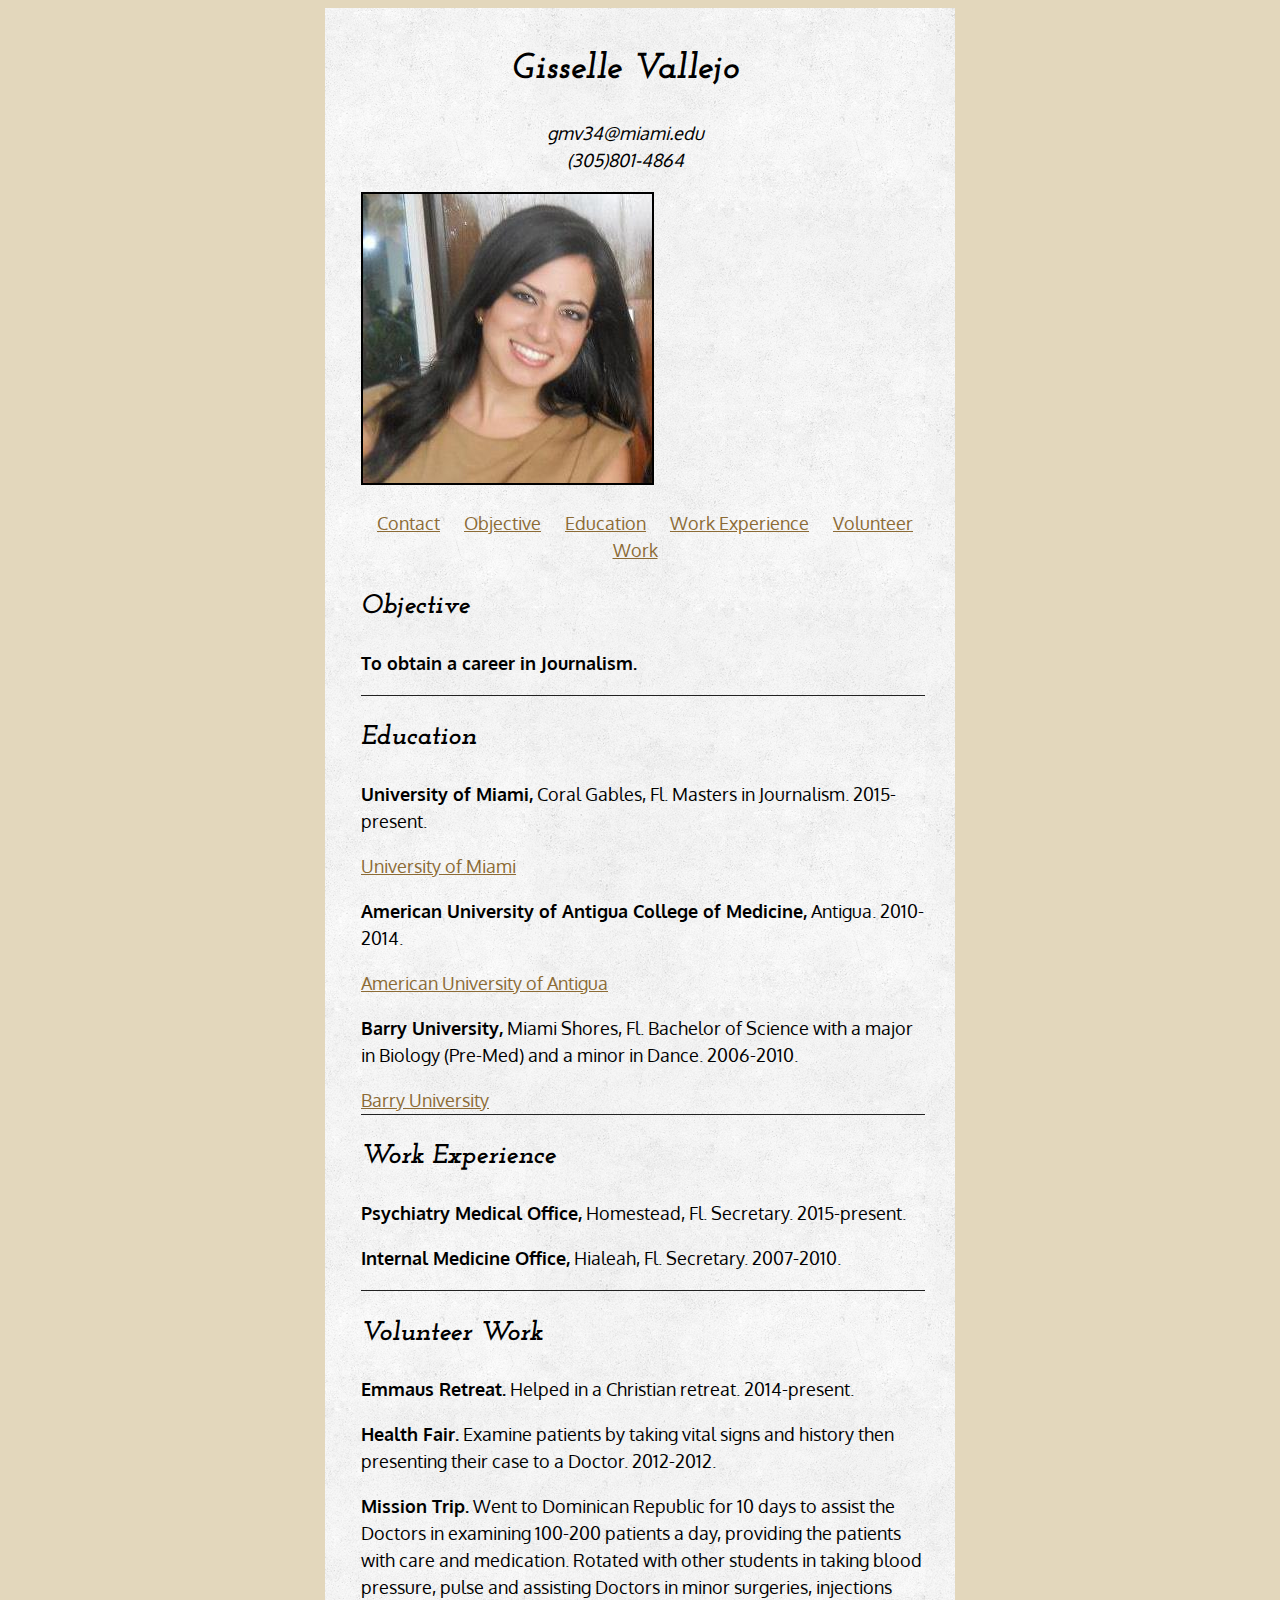
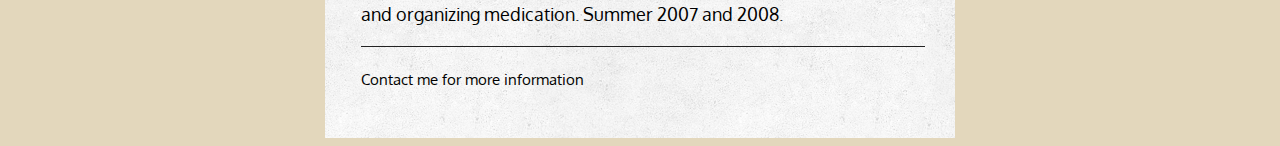
<file: gvallejoresume.html>
<!DOCTYPE html>
<html>
  <head>
    <meta charset="UTF-8" />
    <title>Gisselle Vallejo's Resume</title>
    <link href="web.css" media="screen" rel="stylesheet"/>
    <link href="print.css" media="print" rel="stylesheet"/>
  </head>
  <body>
    <div id="box">
    <header id="contact">
      <h1>Gisselle Vallejo</h1>
      <address>
        gmv34@miami.edu<br>
        (305)801-4864
      </address>
    </header>
      <img src="pic.jpg" alt="Gisselle Vallejo"/>
    <nav>
      <ul>
        <li class="start"><a href="#contact">Contact</a></li>
        <li class="start"><a href="#objective">Objective</a></li>
        <li class="start"><a href="#education">Education</a></li>
        <li class="start"><a href="#work-experience">Work Experience</a></li>
        <li class="start"><a href="#volunteer-work">Volunteer Work</a></li>
      </ul>
    </nav>
  <main>

    <section id="objective">
      <h2>Objective</h2>
      <article>
        <p><strong>To obtain a career in Journalism.</strong></p>
      </article>
    </section>

    <section id="education">
      <h2>Education</h2>
      <article id="miami">
        <p><strong>University of Miami,</strong> Coral Gables, Fl. Masters in Journalism. 2015-present.</p>
        <a href="http://welcome.miami.edu/">University of Miami</a>
        <p><strong>American University of Antigua College of Medicine,</strong> Antigua. 2010-2014.</p>
        <a href="https://www.auamed.org/">American University of Antigua</a>
        <p><strong>Barry University,</strong> Miami Shores, Fl. Bachelor of Science with a major in Biology (Pre-Med) and a minor in Dance. 2006-2010.</p>
        <a href="https://www.barry.edu/">Barry University</a>
      </article>
    </section>

    <section id="work-experience">
      <h2>Work Experience</h2>
      <article>
        <p><strong>Psychiatry Medical Office,</strong> Homestead, Fl. Secretary. 2015-present.
        <p><strong>Internal Medicine Office,</strong> Hialeah, Fl. Secretary. 2007-2010.
      </article>
    </section>

    <section id="volunteer-work">
      <h2>Volunteer Work</h2>
      <article>
        <p><strong>Emmaus Retreat.</strong> Helped in a Christian retreat. 2014-present.</p>
        <p><strong>Health Fair.</strong> Examine patients by taking vital signs and history then presenting their case to a Doctor. 2012-2012.</p>
        <p><strong>Mission Trip.</strong> Went to Dominican Republic for 10 days to assist the Doctors in examining 100-200 patients a day, providing the patients with care and medication. Rotated with other students in taking blood pressure, pulse and assisting Doctors in minor surgeries, injections and organizing medication. Summer 2007 and 2008. </p>
      </article>
    </section>
  </main>
  <footer>
        <p><small>Contact me for more information</small></p>
  </footer>
    </div>
  </body>
</html>
</file>
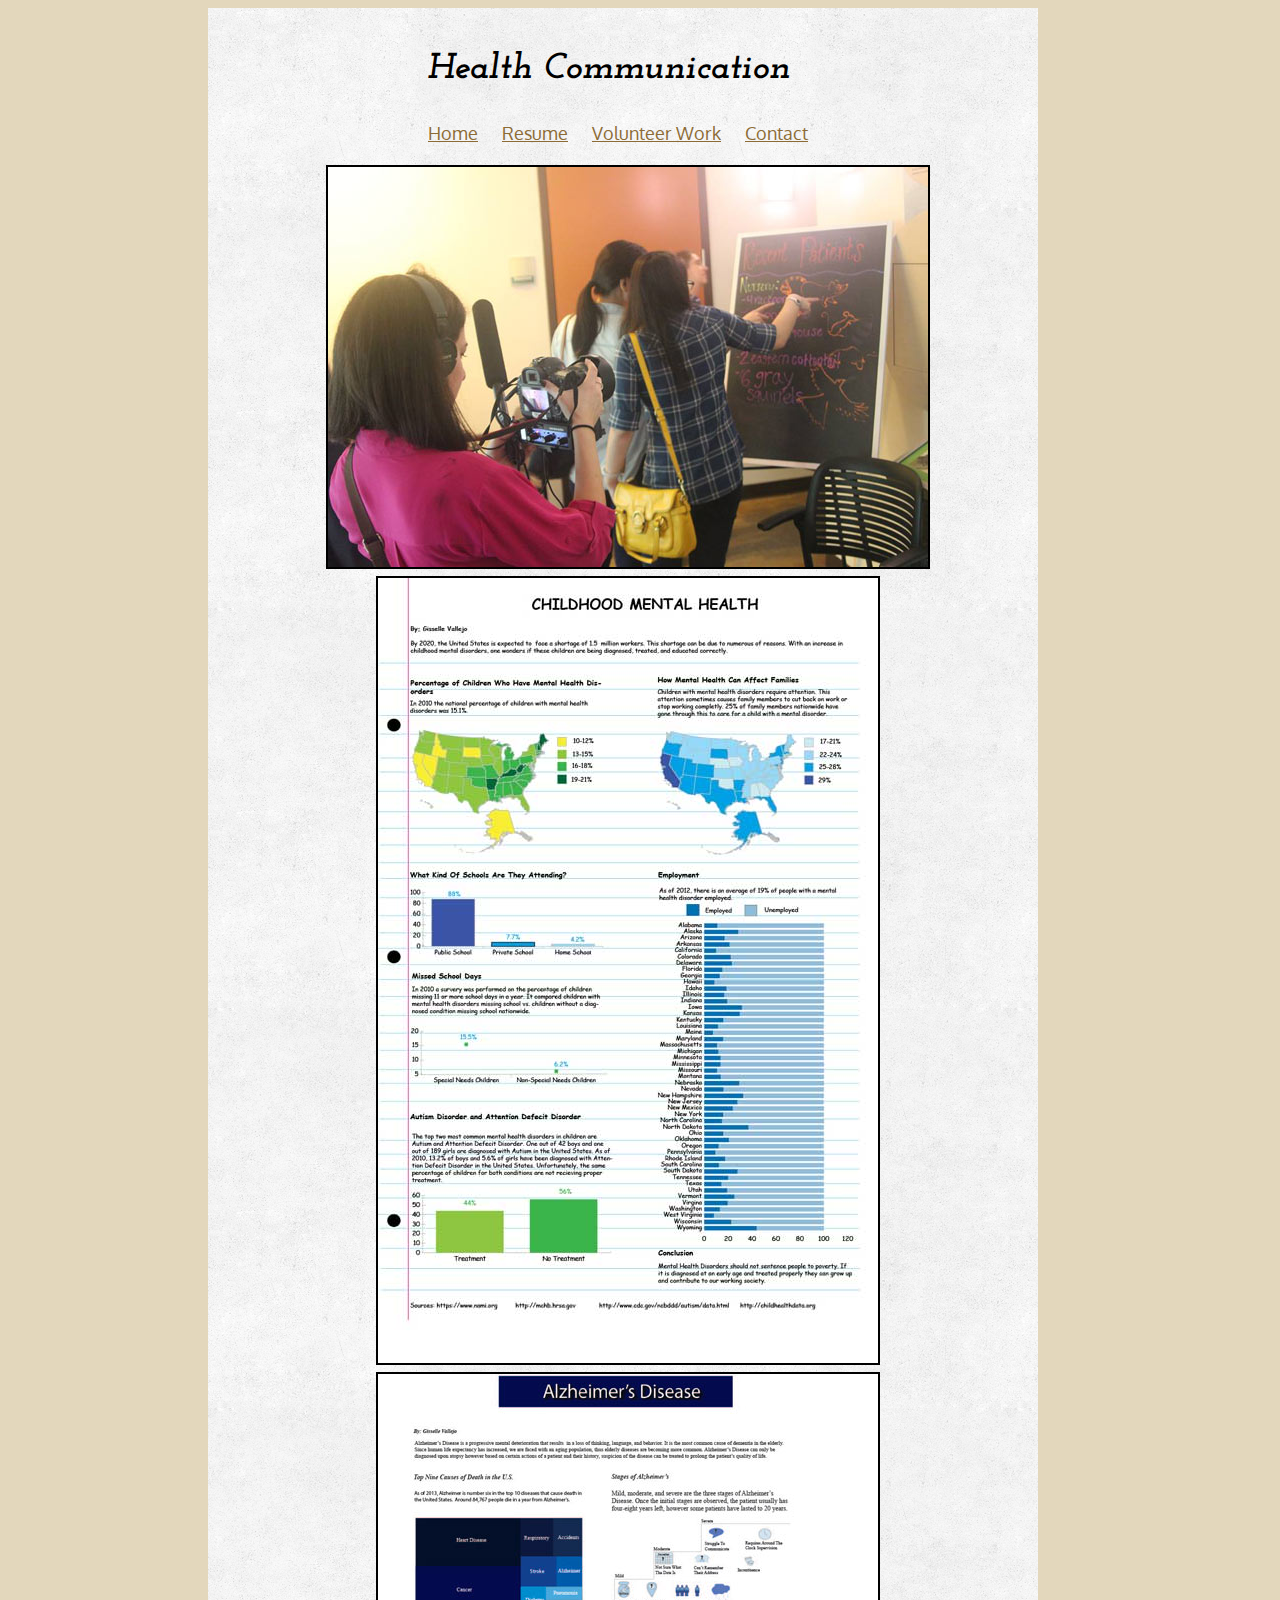
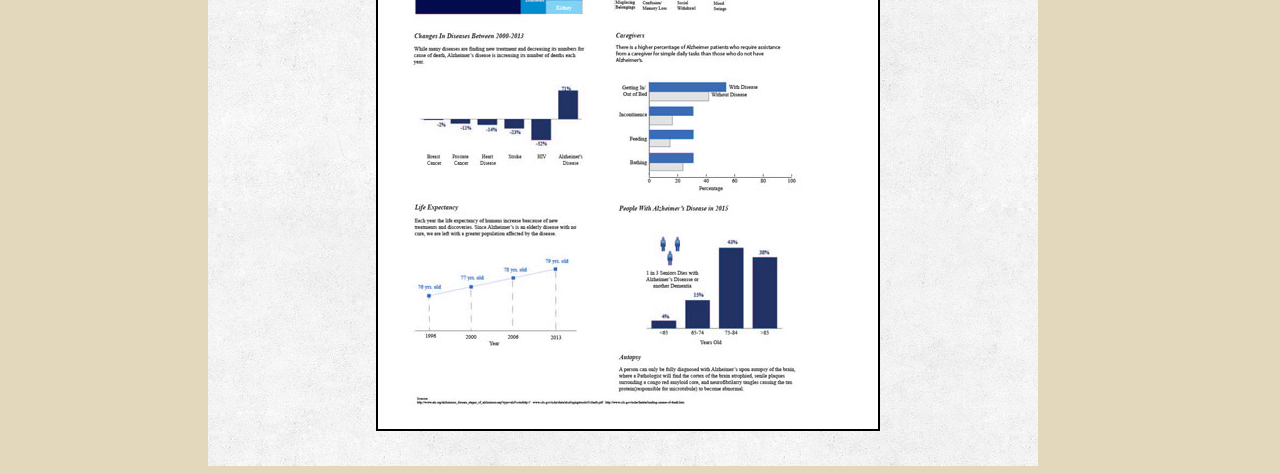
<file: project.html>
<!DOCTYPE html>
<html>
  <head>
    <meta charset="UTF-8" />
    <meta name="viewport" content="width=device-width; initial-scale=1;"/>
    <title>Projects</title>
    <link href="web.css" media="screen" rel="stylesheet"/>
    <link href="print.css" media="print" rel="stylesheet"/>
    <link href="mobile.css" media="screen" rel="stylesheet"/>
  </head>
  <body>
    <div id="projbox">
      <h1><span class="web">Health Communication</span><span class="mobile">Projects</span></h1>
      <nav id="navig">
        <ul>
          <li class="start"><a href="index.html">Home</a></li>
          <li class="start"><a href="resume.html">Resume</a></li>
        <li class="start"><a href="volunteer-work.html">Volunteer <span class="web">Work</span></a></li>
          <li class="start"><a href="contact.html">Contact</a></li>
        </ul>
      </nav>
        <ol>
        <li><img src="workpic.jpg" alt="Gisselle Vallejo"/></li>
        <li><img src="childhood-mental-health.jpg" alt="Gisselle Vallejo"/></li>
        <li><img src="alzheimer-pic.jpg" alt="Gisselle Vallejo"/></li>
      </ol>
  <p class="mobile">Here are a couple of projects I have been working on. For pictures please visit a non-mobile webpage.</p>
    <p class="mobile">Childhood Mental Health: A look at childhood mental health disorders in the United States</p>
      <p class="mobile">Alzheimer's Disease: A look at Alzheimer's Disease in the United States</p>
    </div>
  </body>
</file>
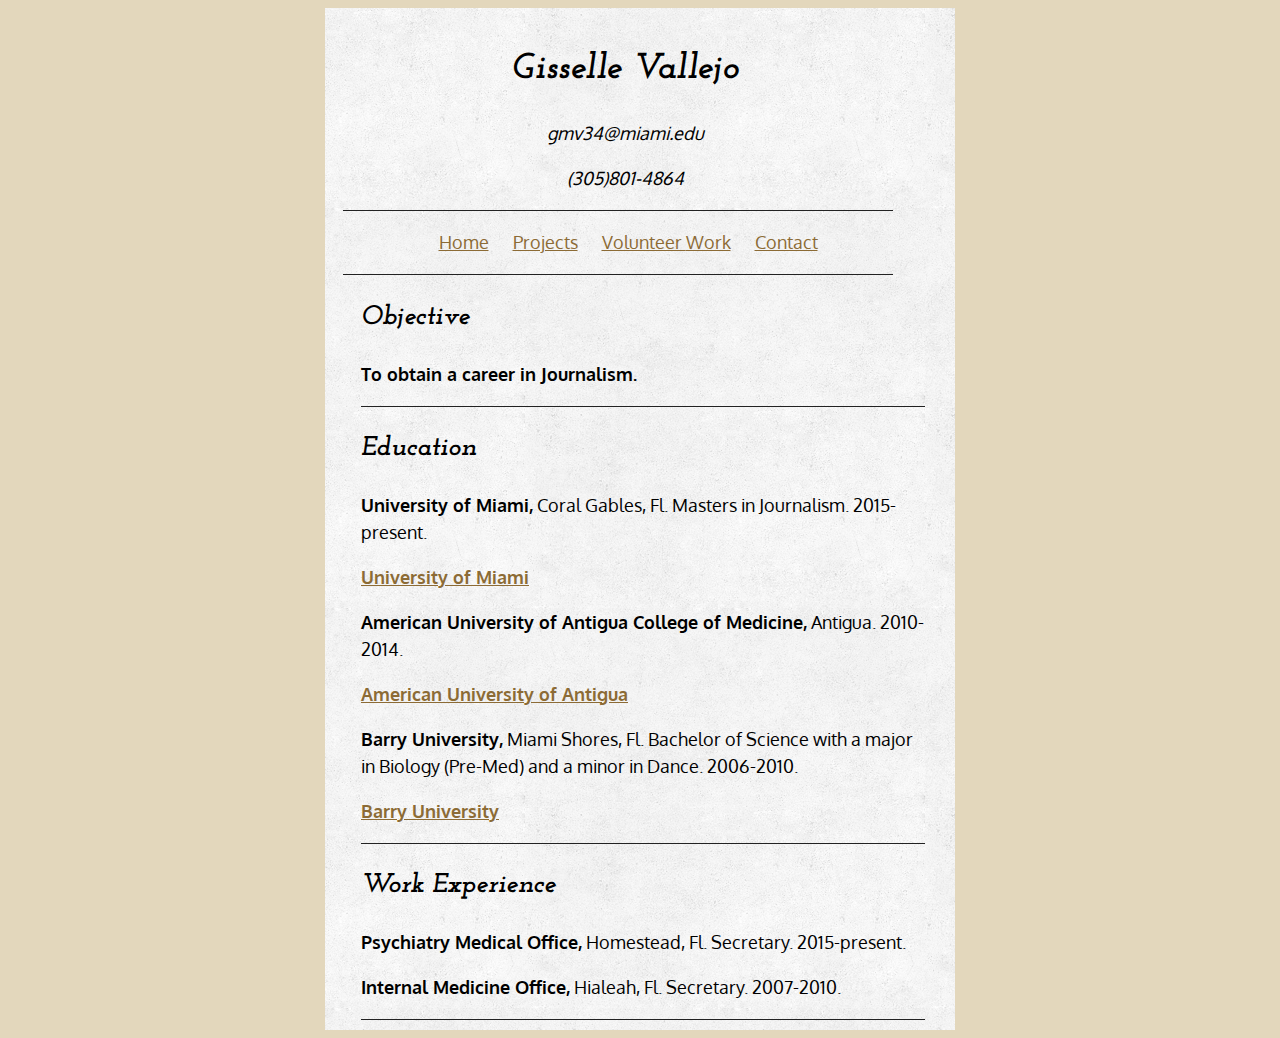
<file: resume.html>
<!DOCTYPE html>
<html>
  <head>
    <meta charset="UTF-8" />
    <meta name="viewport" content="width=device-width; initial-scale=1;"/>
    <title>Gisselle Vallejo's Resume</title>
    <link href="web.css" media="screen" rel="stylesheet"/>
    <link href="print.css" media="print" rel="stylesheet"/>
    <link href="mobile.css" media="screen" rel="stylesheet"/>
  </head>
  <body>
    <div id="box">
    <header id="contact">
      <h1>Gisselle Vallejo
      </h1>
          <p><em>gmv34@miami.edu</em></p>
          <p><em>(305)801-4864</em></p>
    </header>
    <nav id="border" id="navig">
      <ul>
        <li class="start"><a href="index.html">Home</a></li>
        <li class="start"><a href="project.html">Projects</a></li>
        <li class="start"><a href="volunteer-work.html">Volunteer <span class="web">Work</span></a></li>
        <li class="start"><a href="contact.html">Contact</a></li>
      </ul>
    </nav>
  <main>

    <section>
      <h2>Objective</h2>
      <article>
        <p><strong>To obtain a career in Journalism.</strong></p>
      </article>
    </section>

    <section>
      <h2>Education</h2>
      <article id="miami">
        <p><strong>University of Miami,</strong> Coral Gables, Fl. Masters in Journalism. 2015-present.</p>
        <p><strong><a href="http://welcome.miami.edu/">University of Miami</a></strong></p>
      </article>
      <article>
        <p><strong>American University of Antigua College of Medicine,</strong> Antigua. 2010-2014.</p>
        <p><strong><a href="https://www.auamed.org/">American University of Antigua</a></strong></p>
      </article>
      <article>
        <p><strong>Barry University,</strong> Miami Shores, Fl. Bachelor of Science with a major in Biology (Pre-Med) and a minor in Dance. 2006-2010.</p>
        <p><strong><a href="https://www.barry.edu/">Barry University</a></strong></p>
      </article>
    </section>

    <section>
      <h2>Work Experience</h2>
      <article>
        <p><strong>Psychiatry Medical Office,</strong> Homestead, Fl. Secretary. 2015-present.
      </article>
      <article>
        <p><strong>Internal Medicine Office,</strong> Hialeah, Fl. Secretary. 2007-2010.
      </article>
    </section>
  </main>
    </div>
  </body>
</html>
</file>
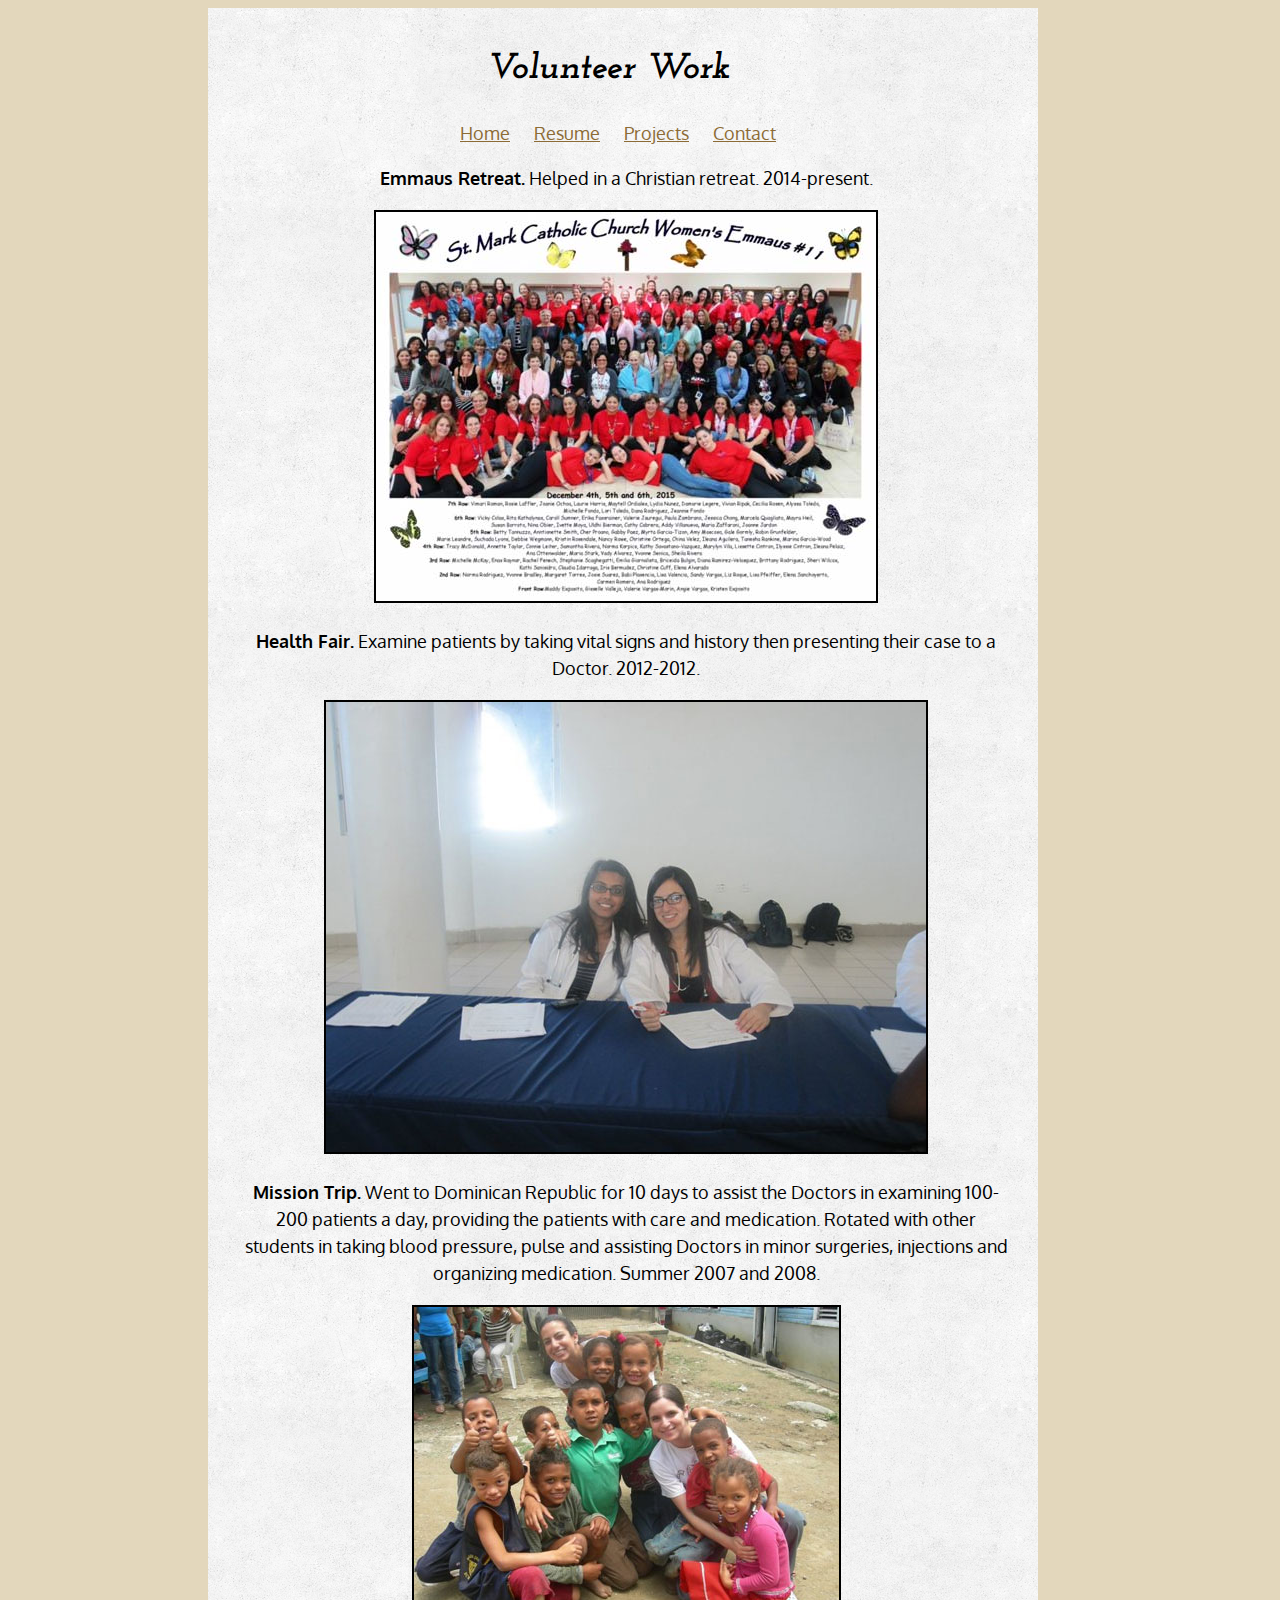
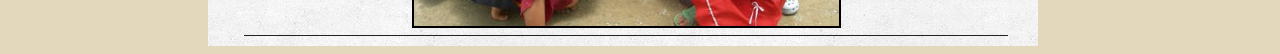
<file: Volunteer Work.html>
<!DOCTYPE html>
<html>
  <head>
    <meta charset="UTF-8" />
    <meta name="viewport" content="width=device-width; initial-scale;"/>
    <title>Projects</title>
    <link href="web.css" media="screen" rel="stylesheet"/>
    <link href="print.css" media="print" rel="stylesheet"/>
    <link href="mobile.css" media="screen" rel="stylesheet"/>
  </head>
  <body>
    <div id="vbox">
      <h1>Volunteer Work</h1>
      <nav id="navig">
        <ul>
          <li class="start"><a href="index.html">Home</a></li>
          <li class="start"><a href="resume.html">Resume</a></li>
          <li class="start"><a href="project.html">Projects</a></li>
          <li class="start"><a href="contact.html">Contact</a></li>
        </ul>
      </nav>
    <section id="volunteer-work">
    <article>
      <p><strong>Emmaus Retreat.</strong> Helped in a Christian retreat. 2014-present.</p>
      <img src="St_Mark_Women_11_Group_Pic-(1).jpg" alt="Gisselle Vallejo"/>
      <p><strong>Health Fair.</strong> Examine patients by taking vital signs and history then presenting their case to a Doctor. 2012-2012.</p>
      <img src="healthpic.jpg" alt="Gisselle Vallejo"/>
      <p><strong>Mission Trip.</strong> Went to Dominican Republic for 10 days to assist the Doctors in examining 100-200 patients a day, providing the patients with care and medication. Rotated with other students in taking blood pressure, pulse and assisting Doctors in minor surgeries, injections and organizing medication. Summer 2007 and 2008. </p>
      <img src="mpic.jpg" alt="Gisselle Vallejo"/>
    </article>
    </section>
</file>
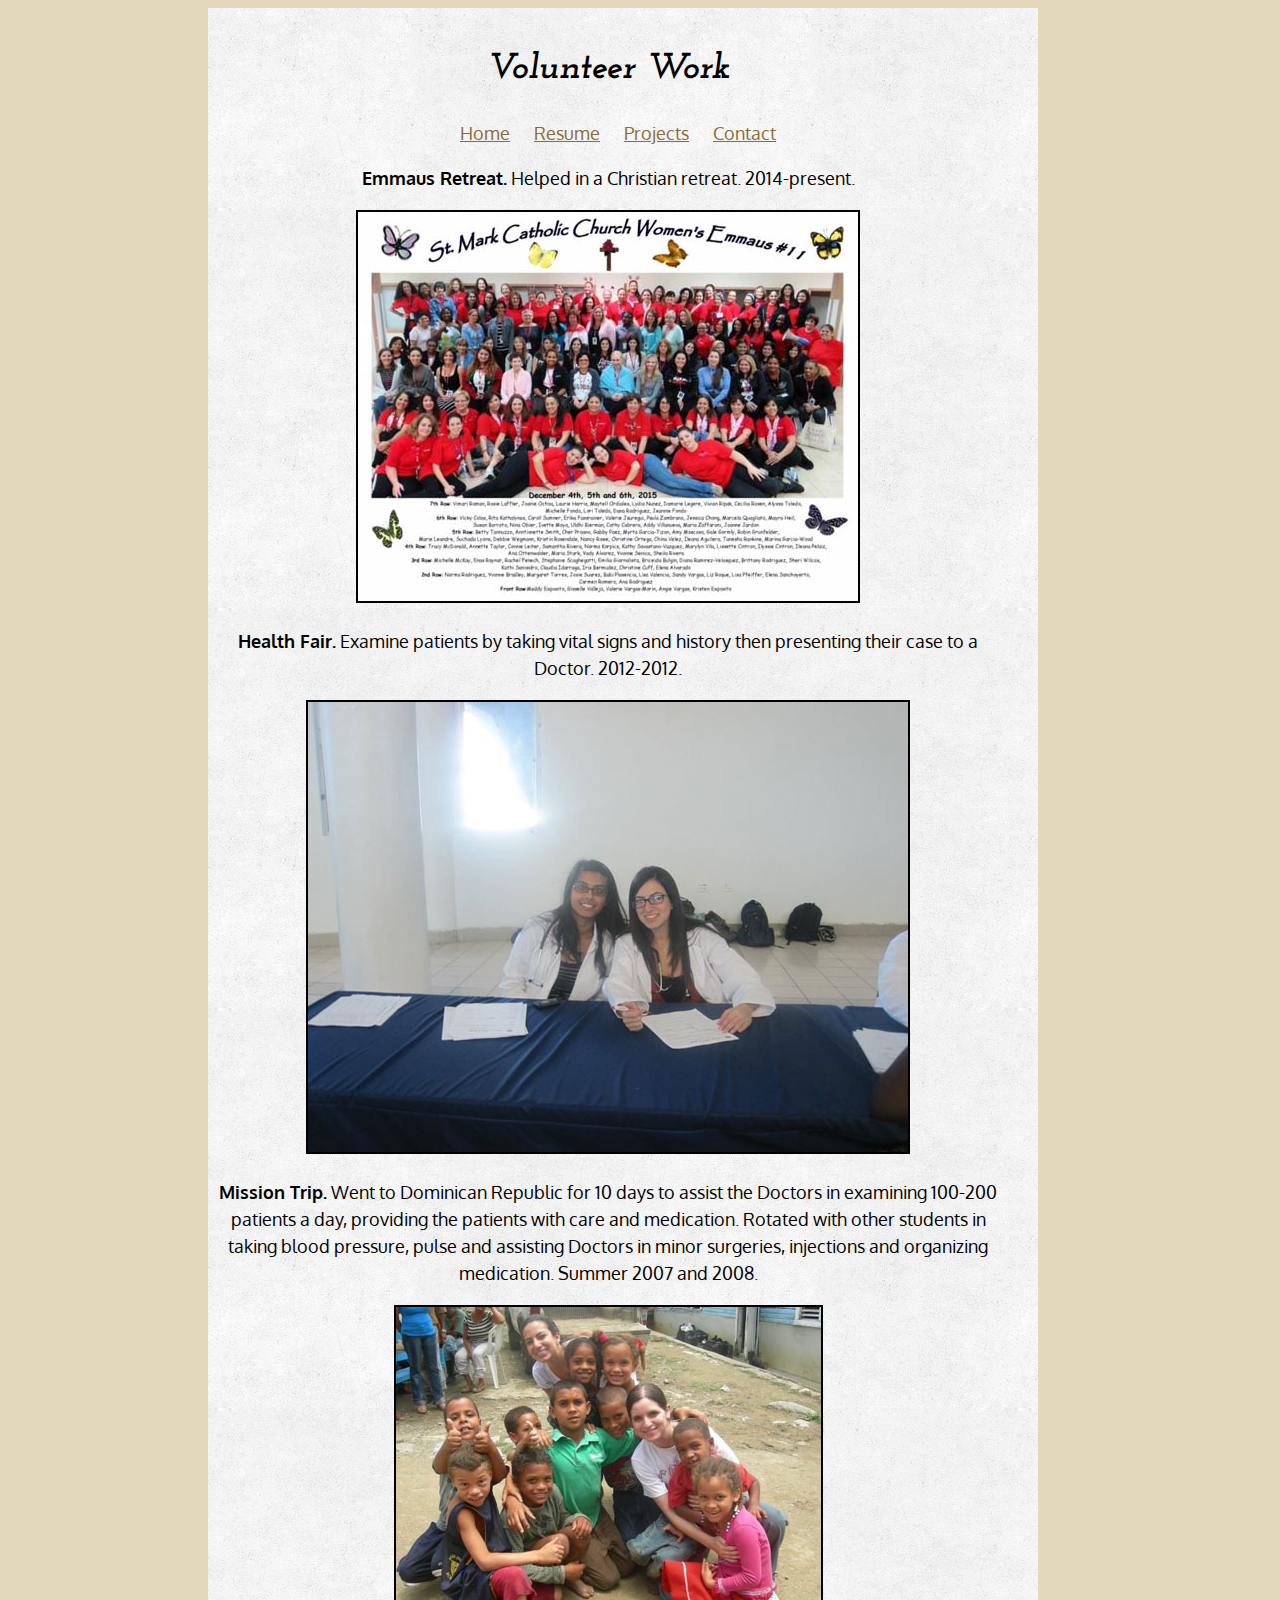
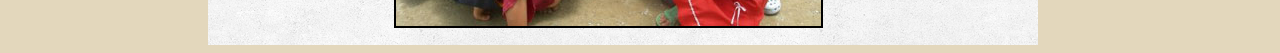
<file: volunteer-work.html>
<!DOCTYPE html>
<html>
  <head>
    <meta charset="UTF-8" />
    <meta name="viewport" content="width=device-width; initial-scale=1;"/>
    <title>Projects</title>
    <link href="web.css" media="screen" rel="stylesheet"/>
    <link href="print.css" media="print" rel="stylesheet"/>
    <link href="mobile.css" media="screen" rel="stylesheet"/>
  </head>
  <body>
    <div id="vbox">
      <h1>Volunteer Work</h1>
      <nav id="navig">
        <ul>
          <li class="start"><a href="index.html">Home</a></li>
          <li class="start"><a href="resume.html">Resume</a></li>
          <li class="start"><a href="project.html">Projects</a></li>
          <li class="start"><a href="contact.html">Contact</a></li>
        </ul>
      </nav>
    <article>
      <p><strong>Emmaus Retreat.</strong> Helped in a Christian retreat. 2014-present.</p>
      <img src="St_Mark_Women_11_Group_Pic-(1).jpg" alt="Gisselle Vallejo"/>
      <p><strong>Health Fair.</strong> Examine patients by taking vital signs and history then presenting their case to a Doctor. 2012-2012.</p>
      <img src="healthpic.jpg" alt="Gisselle Vallejo"/>
      <p><strong>Mission Trip.</strong> Went to Dominican Republic for 10 days to assist the Doctors in examining 100-200 patients a day, providing the patients with care and medication. Rotated with other students in taking blood pressure, pulse and assisting Doctors in minor surgeries, injections and organizing medication. Summer 2007 and 2008. </p>
      <img src="mpic.jpg" alt="Gisselle Vallejo"/>
    </article>
  </div>
  </body>
</file>
<file: web.css>
@import url(https://fonts.googleapis.com/css?family=Josefin+Slab:700italic,400);
@import url(https://fonts.googleapis.com/css?family=Oxygen);
body{

background-color: rgb(227,	215,	188		);

font-family: "Oxygen", serif;
font-weight: 400;
font-size: 18px;
line-height: 1.5;
}
#vbox{
  max-width: 800px;
  min-width: 50px;
  margin-left: 200px;
  margin-right: 20px;
  padding-top: 10px;
  padding-bottom: 10px;
  padding-right: 30px;
  background-image: url("subtle_grunge.jpg");
  text-align: center;
}
ol li{
  list-style: none;
}
#projbox {
  max-width: 800px;
  min-width: 50px;
  margin-left: 200px;
  margin-right: 20px;
  padding-right: 30px;
  padding-top: 10px;
  padding-bottom: 10px;
  background-image: url("subtle_grunge.jpg");
  text-align: center;
}
#box{
  max-width: 600px;
  min-width: 50px;
  margin: 0 auto;
  background-image: url("subtle_grunge.jpg");
  padding-right: 30px;
  padding-top: 10px;
  padding-bottom: 10px;
}
#hh {
  text-align: left;
}
  #homepic {
    -webkit-shape-outside: circle(50%);
    shape-outside: circle(50%);
    border-radius: 50%;
    float: left;
    margin-right; 20px;
    width: 250px;
}
address {
  padding-bottom: 1em;
}
h1{
  font-family: 'Josefin Slab', serif;
  text-align:center;
}

a:hover {
  color: rgb(72,0,23);
}
a:visited {
  color:rgb(208,88,1);
}

a {
  color:rgb(140,107,53);}

h1,h2,h3{font-family: 'Josefin Slab', serif;
font-weight: 700;
font-style: italic;}

header{
  text-align: center;
}

img{
  margin-left: 2em;
  margin-right: 2em;
  border:2px solid black;
}
nav ul li{
  list-style: none;
  display: inline;
  margin-right: 20px;
}
nav {
    text-align: center;
}
#navhome li{
  margin-bottom: 30px;
  display:block;
  text-align: left;
}
#homelink {
  width: 550px;
  text-align: center;
  margin-right: 8em;
  margin-left: 1em;
}
#border {
  width: 550px;
  text-align: center;
  margin-right: 8em;
  margin-left: 1em;
  border-top: 1px solid #222;
  border-bottom: 1px solid #222;
}
#contactlinks ul li{
  list-style: none;
  display:inline;
  margin-right: 100px;
  margin-top: 100px;
}
section {
  border-bottom: 1px solid #222;
  margin-left: 2em;
}

footer{
  margin-left: 2em;
  padding-bottom:1em;
}
.mobile{
  display: none;
}
</file>
<file: print.css>
body{
font-family: serif;
font-size:pt;
color: black;

}
#box{
  max-width: 6.25in;
  min-width: .52in;
  margin: 0 auto;
  background-image: url("subtle_grunge.jpg");
}

address {
  padding-bottom: 0.16in;
}

h1{
  font-family: 'Josefin Slab', serif;
}

h1,h2,h3{font-family: 'Josefin Slab', serif;
font-weight: 7.3in;
font-style: italic;}

header{
  text-align: center;
}
a {
  text-decoration: none;}

P,Li{
line-height:0.2in;
}
img{
  margin-left: 1.33in;
  margin-right: 0.33in;
  border:0.02in solid black;
}

.start {
  display: inline;
}

a[href^="http"]:after{
  content: " ("attr(href)") ";
}
nav {
display: none;

}

section {
  border-bottom: 1pt solid #222;
  margin-left: .33in;
  margin-bottom: .5in;
}

footer{
  margin-left: .33in;
  padding-bottom:.17in;
}
</file>
<file: mobile.css>
@media (max-width:320px){
body{
font-size: 25px;
}
#vbox{
  max-width: 600px;
  min-width: 50px;
  margin: 0 auto;
  background-image: url("subtle_grunge.jpg");
  padding-right: 30px;
  padding-top: 10px;
  padding-bottom: 10px;

}
img{
  display: none;
}
  #homepic {
    -webkit-shape-outside: square(50%);
    shape-outside: square;
    border-radius: 50%;
    float: top;
    margin-right; 20px;
    width: 250px;
    display:inline-block;
}
#projbox{
  max-width: 600px;
  min-width: 50px;
  margin: 0 auto;
  background-image: url("subtle_grunge.jpg");
  padding-right: 30px;
  padding-top: 10px;
  padding-bottom: 10px;
}
#border {
  width: 250px;
  text-align: center;
  margin-right: 8em;
  margin-left: 1em;
  border-top: 1px solid #222;
  border-bottom: 1px solid #222;
}
h1{
  font-family: 'Josefin Slab', serif;
}

a:hover {
  color: rgb(72,0,23);
}
a:visited {
  color:rgb(208,88,1);
}

a {
  color:rgb(140,107,53);}

h1,h2,h3{font-family: 'Josefin Slab', serif;
font-weight: 25;
font-style: italic;}

header{
  text-align: center;
}

img{
  margin-left: 2em;
  margin-right: 2em;
  border:2px solid black;
}
nav ul li{
  list-style: none;
  display: block;
}
#navhome li{
  margin-bottom: 30px;
  display:inline;

}
.mobile{
  display: inline-block;

}
.web{
  display:none;
}
}
</file>
